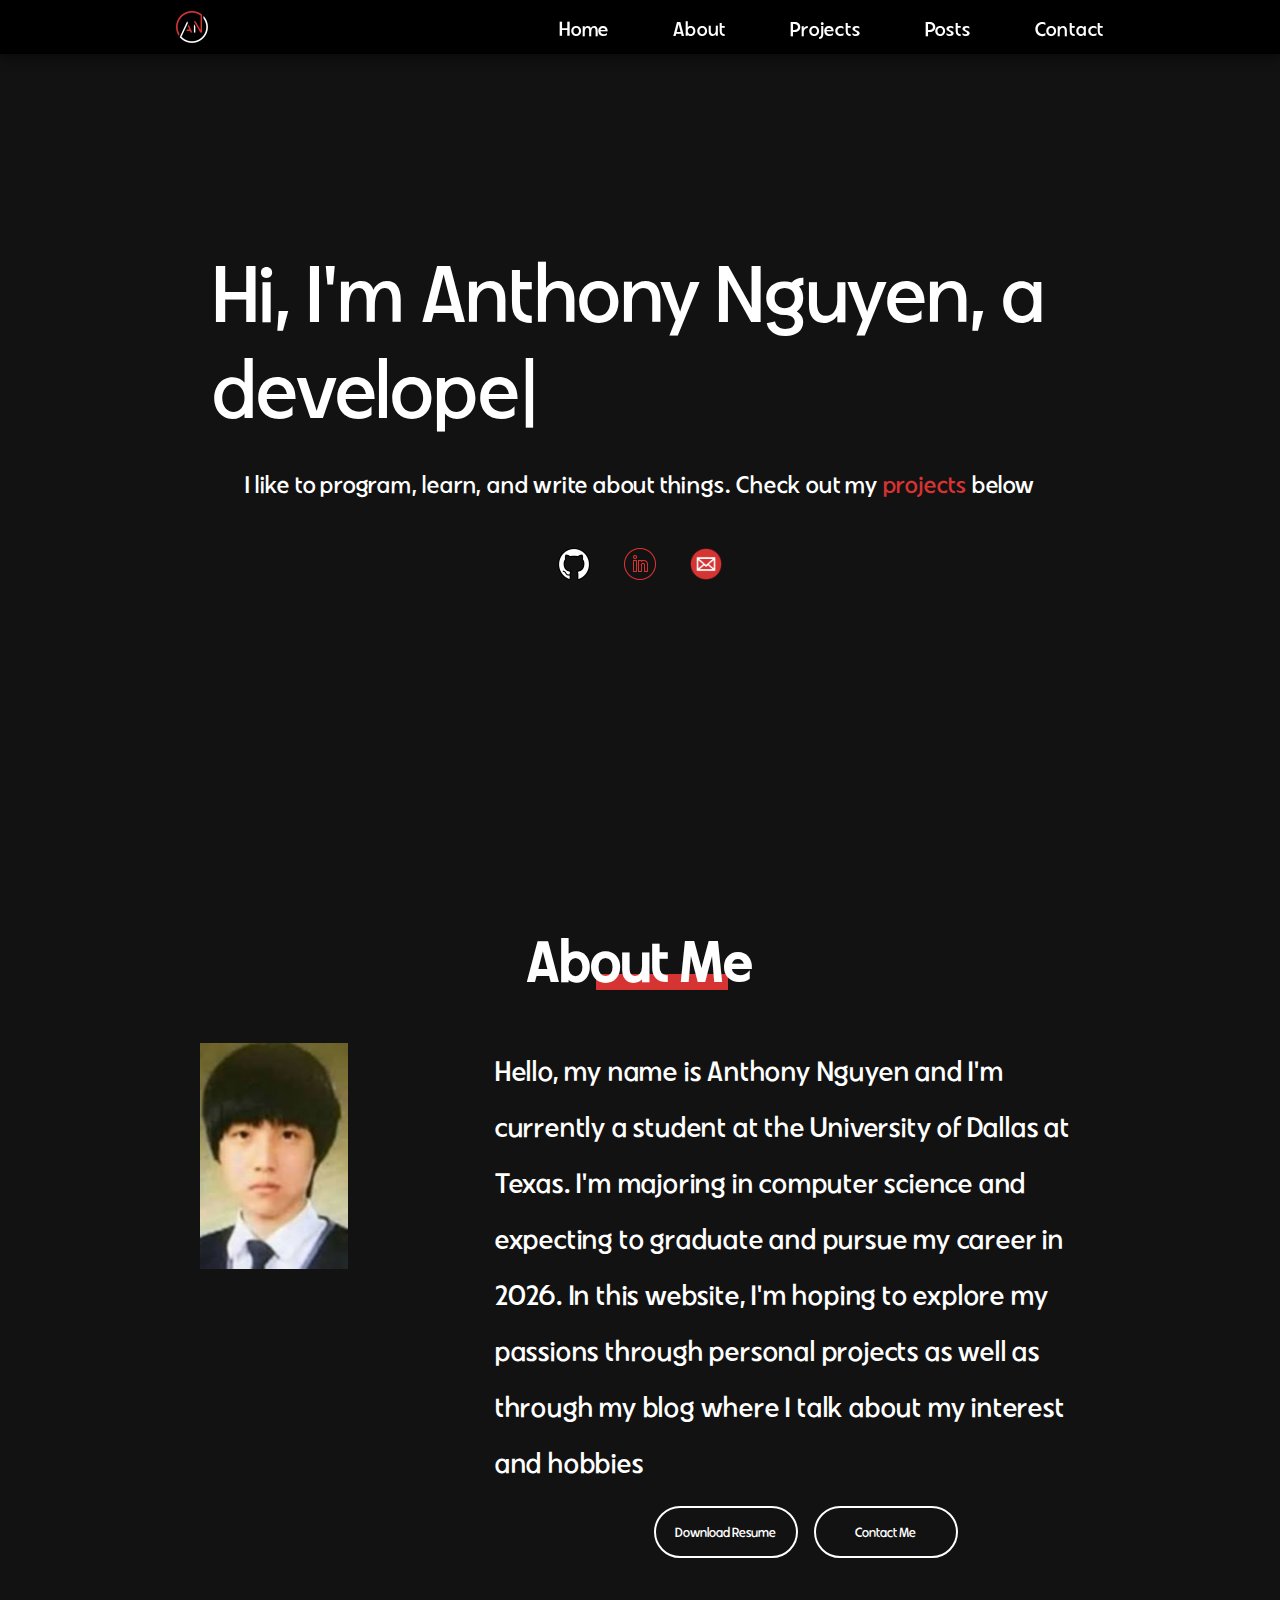
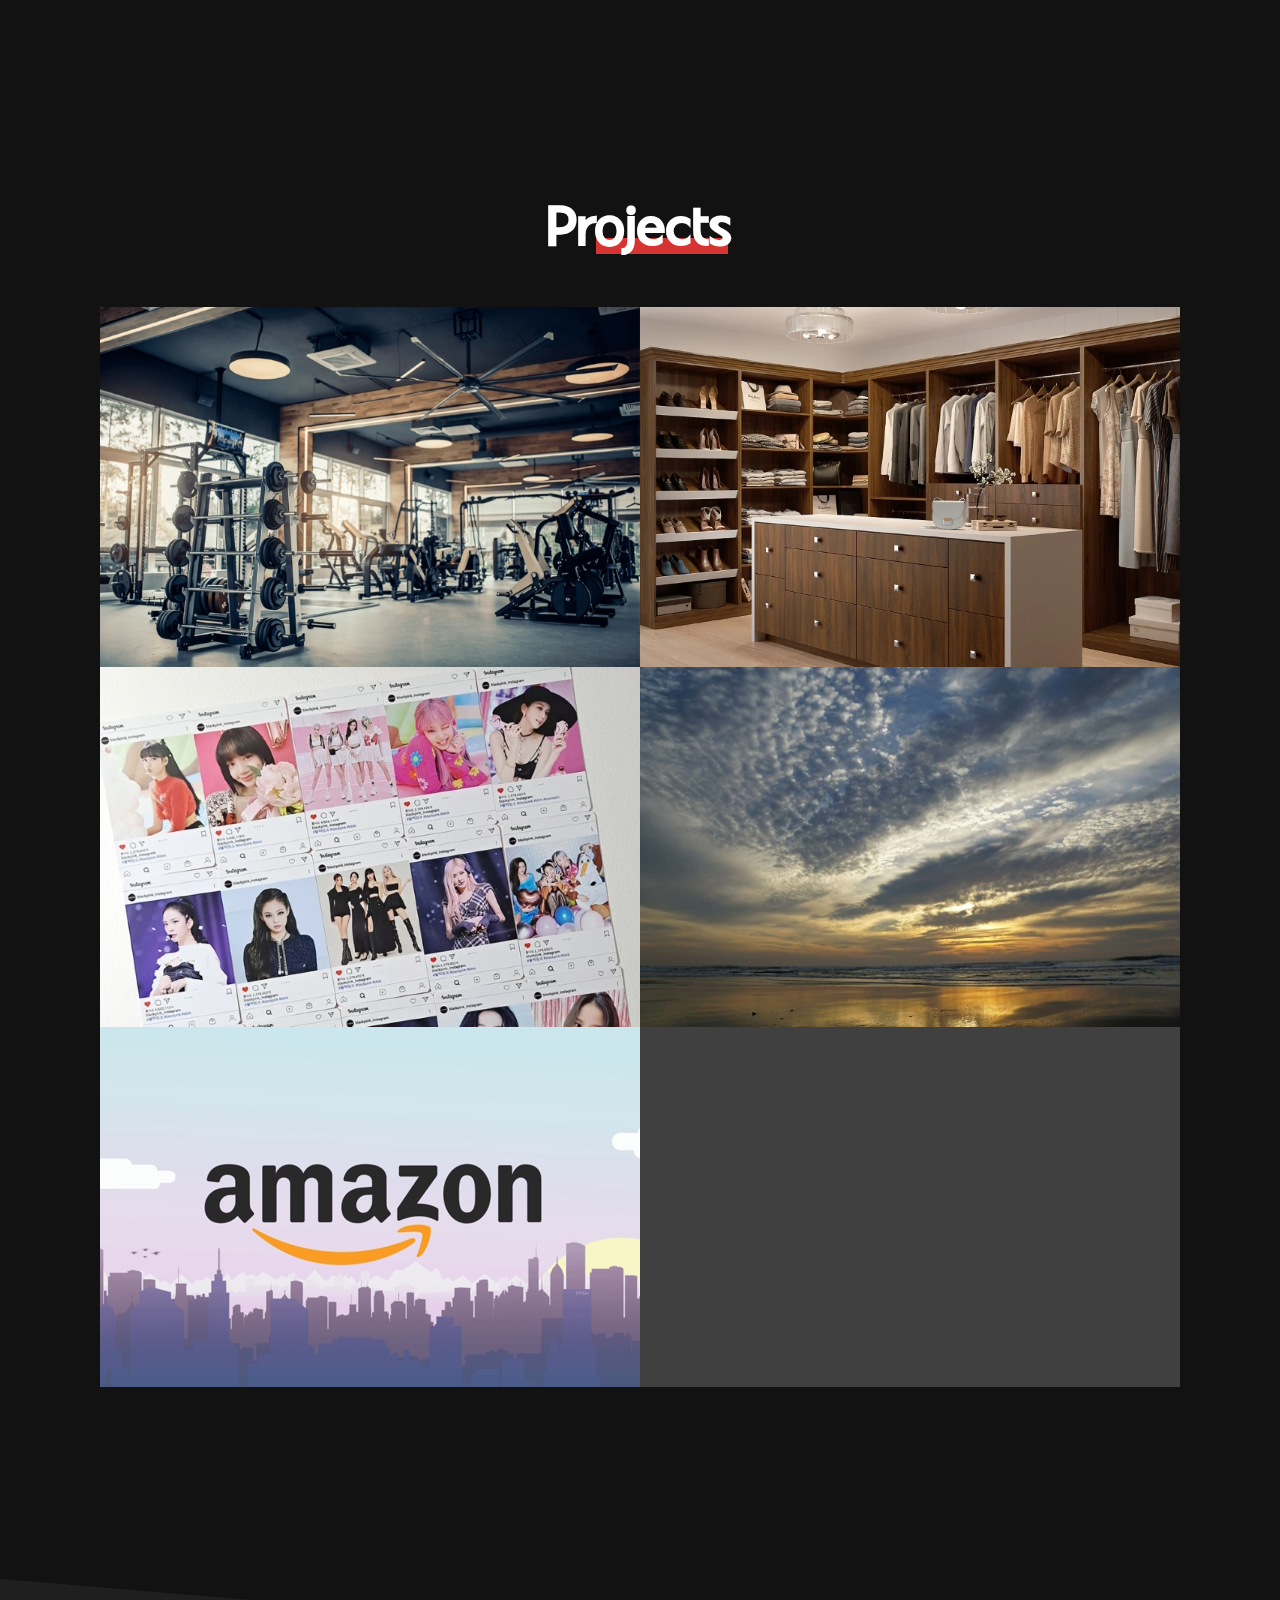
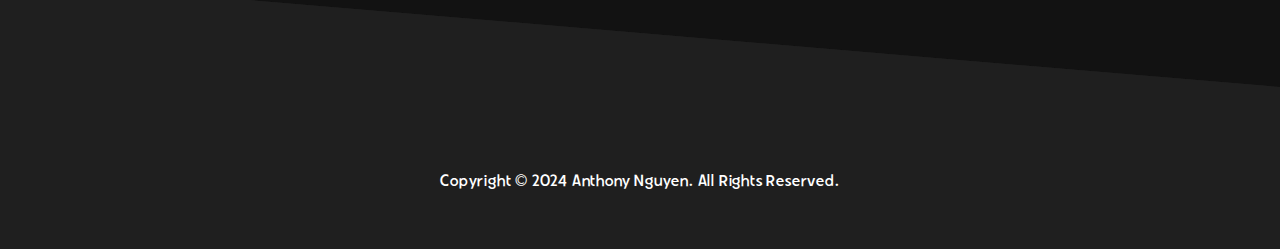
<file: index.html>
<!DOCTYPE html>
<html lang="en">
    <head>
      <title>Anthony Nguyen</title>
      <meta charset="UTF-8">
      <meta name="description" content="Anthony's personal website">
      <meta name="viewport" content="width=device-width, initial-scale=1.0">
      <link rel="stylesheet" href="css/style.css">
    </head>
    <body>
        <header>
            <nav id="desktop-nav">
              <div class="nav-logo">
                <a href="index.html" class="a-nav-icon">
                  <img src="assets/icons/logo.png">
                </a>
              </div>
              <div>
                <ul class="nav-links">
                  <li><a class="a-nav" href="index.html">Home</a></li>
                  <li><a class="a-nav" href="#about">About</a></li>
                  <li><a class="a-nav" href="#projects">Projects</a></li>
                  <li><a class="a-nav" href="posts.html">Posts</a></li>
                  <li><a class="a-nav" href="#contact">Contact</a></li>
                </ul>
              </div>
            </nav>
        </header>
        <section id="profile">
            <div> 
                <p class="profile-title">Hi, I'm Anthony Nguyen, a</p>
                <span class="js-profile-title profile-title" id="text"></span>
                <span class="cursor">|</span>
                <p class="profile-subtitle">I like to program, learn, and write about things. 
                Check out my 
                  <a class="a_posts" href="#projects">projects</a> below
                </p>
                <div class="profile-icons">
                  <img src="assets/icons/github.png" class="icon" onclick="location.href= 'https://github.com/MeeM6336'">
                  <img src="assets/icons/linkedin_red.png" class="icon" onclick="location.href= 'https://www.linkedin.com/in/anthony-nguyen-574aa3191/'">
                  <img src="assets/icons/email_red.png" class="icon" onclick="location.href= 'mailto:anthony.nguyen6336@gmail.com'">
                </div>
            </div>
        </section>
        <section id="about">
          <h1 class="project-title offset-underline">About Me</h1>
          <div class="section-container">
            <div class="about-section-pic-container">
              <img src="assets/images/about-pic.jpg">
            </div>
            <div class="about-section-details-container">
              <div class="about-section-text">
                <p>Hello, my name is Anthony Nguyen and I'm currently a student at the University of Dallas at Texas. 
                  I'm majoring in computer science and expecting to graduate and pursue my career in 2026. In this website, 
                  I'm hoping to explore my passions through personal projects as well as through my blog where I talk about my 
                  interest and hobbies</p>
              </div>
              <div class="btn-container about-section-button">
                <button class="btn btn-color-2" onclick="window.open('./assets/ResumeV3_AN.pdf')">
                Download Resume
                </button>
                <button class="btn btn-color-2" onclick="location.href='mailto:anthony.nguyen6336@gmail.com'">
                Contact Me
                </button>
            </div>
            </div>
          </div>
        </section>
        <section id="projects">
          <h1 class="project-title offset-underline">Projects</h1>
            <div class="project-grid">
              <a href="#projects" class="project-img-container">
                <img src="assets/images/project-1.jpg" class="project-img">
                <div class="project-img-overlay">
                  <p class="project-text-title">Gym Tracker</p>
                  <p class="project-text-details">A simple app that tracks gym progress, including sets, reps, weight, and exercise type.</p>
                </div>
              </a>
              <a href="#projects" class="project-img-container">
                <img src="assets/images/project-2.jpg" class="project-img">
                <div class="project-img-overlay">
                  <p class="project-text-title">Closet App</p>
                  <p class="project-text-details">An mobile app that stores the user's closet, and gives outfit ideas.</p>
                </div>
              </a>
              <a href="#projects" class="project-img-container">
                <img src="assets/images/project-3.jpg" class="project-img">
                <div class="project-img-overlay">
                  <p class="project-text-title">K-Pop PC Trading Outlet</p>
                  <p class="project-text-details">A website where users can collect, trade, sell, and buy K-Pop collectibles such as photocards and albums.</p>
                </div>
              </a>
              <a href="projects/weather-app/index.html" target="_blank" class="project-img-container">
                <img src="assets/images/project-4.jpg" class="project-img">
                <div class="project-img-overlay">
                  <p class="project-text-title">Weather App</p>
                  <p class="project-text-details">A basic weather application which displays the current, and future  weather conditions.</p>
                </div>
              </a>
              <a href="#projects" class="project-img-container">
                <img src="assets/images/project-5.jpg" class="project-img">
                <div class="project-img-overlay">
                  <p class="project-text-title">Amazon Price History</p>
                  <p class="project-text-details">Displays the price trends for a given Amazon product.</p>
                </div>
              </a>
              <a href="#projects" class="project-img-container">
                <img src="assets/images/project-6.jpg" class="project-img">
                <div class="project-img-overlay">
                  <p class="project-text-title">More to come...</p>
                </div>
              </a>
            </div>
        </section>
        <div class="footer-component">
          <p>Copyright &#169; 2024 Anthony Nguyen. All Rights Reserved.</p>
        </div>
        <script src="js/script.js"></script>
    </body>
</html>
</file>
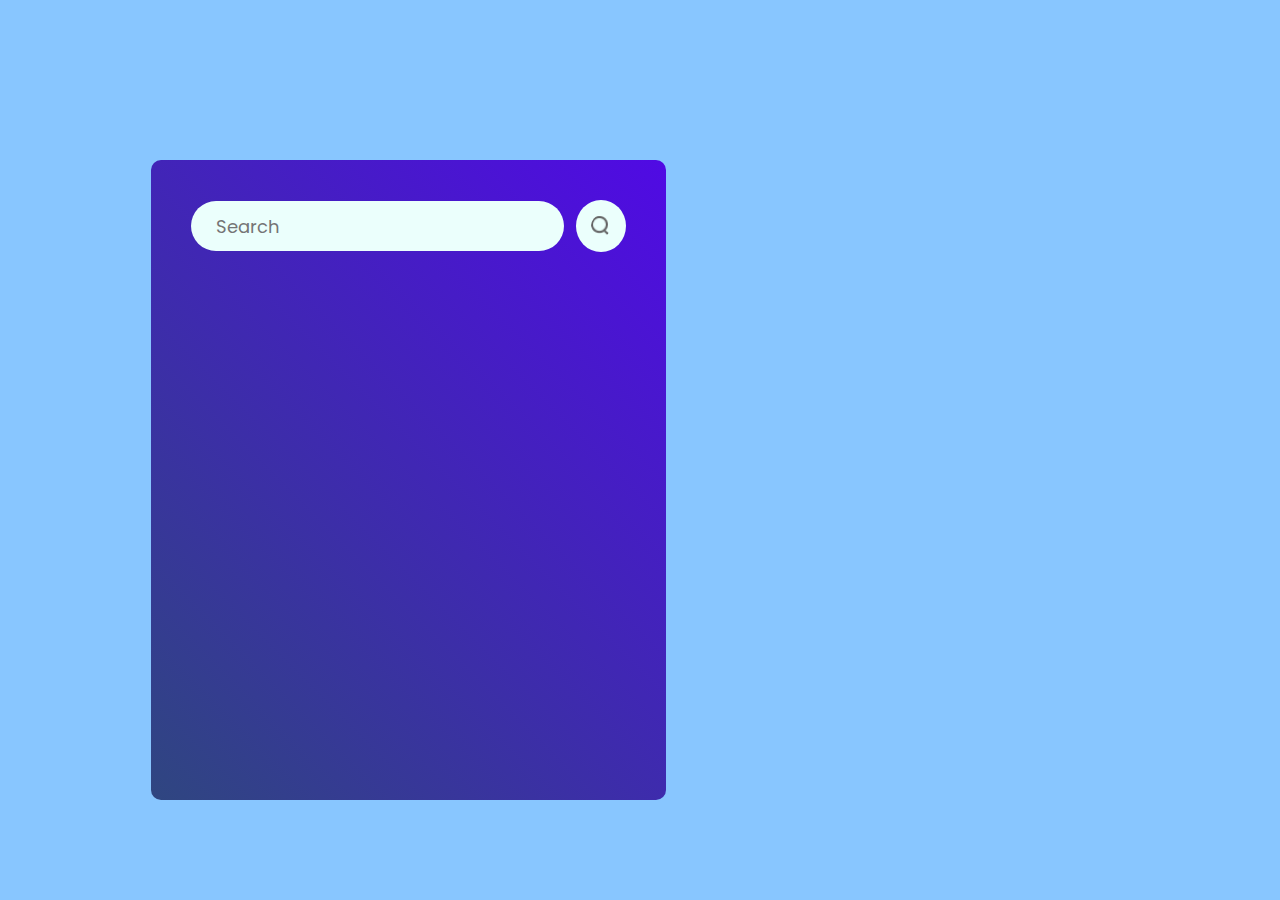
<file: projects/weather-app/index.html>
<!doctype html>
<html lang="en">
  <head>
    <meta charset="UTF-8" />
    <link rel="icon" type="image/svg+xml" href="./vite.svg" />
    <meta name="viewport" content="width=device-width, initial-scale=1.0" />
    <title>Weather App</title>
    <script type="module" crossorigin src="./assets/index-Bvx7EKPn.js"></script>
    <link rel="stylesheet" crossorigin href="./assets/index-CIe-reLU.css">
  </head>
  <body>
    <div id="root"></div>
  </body>
</html>
</file>
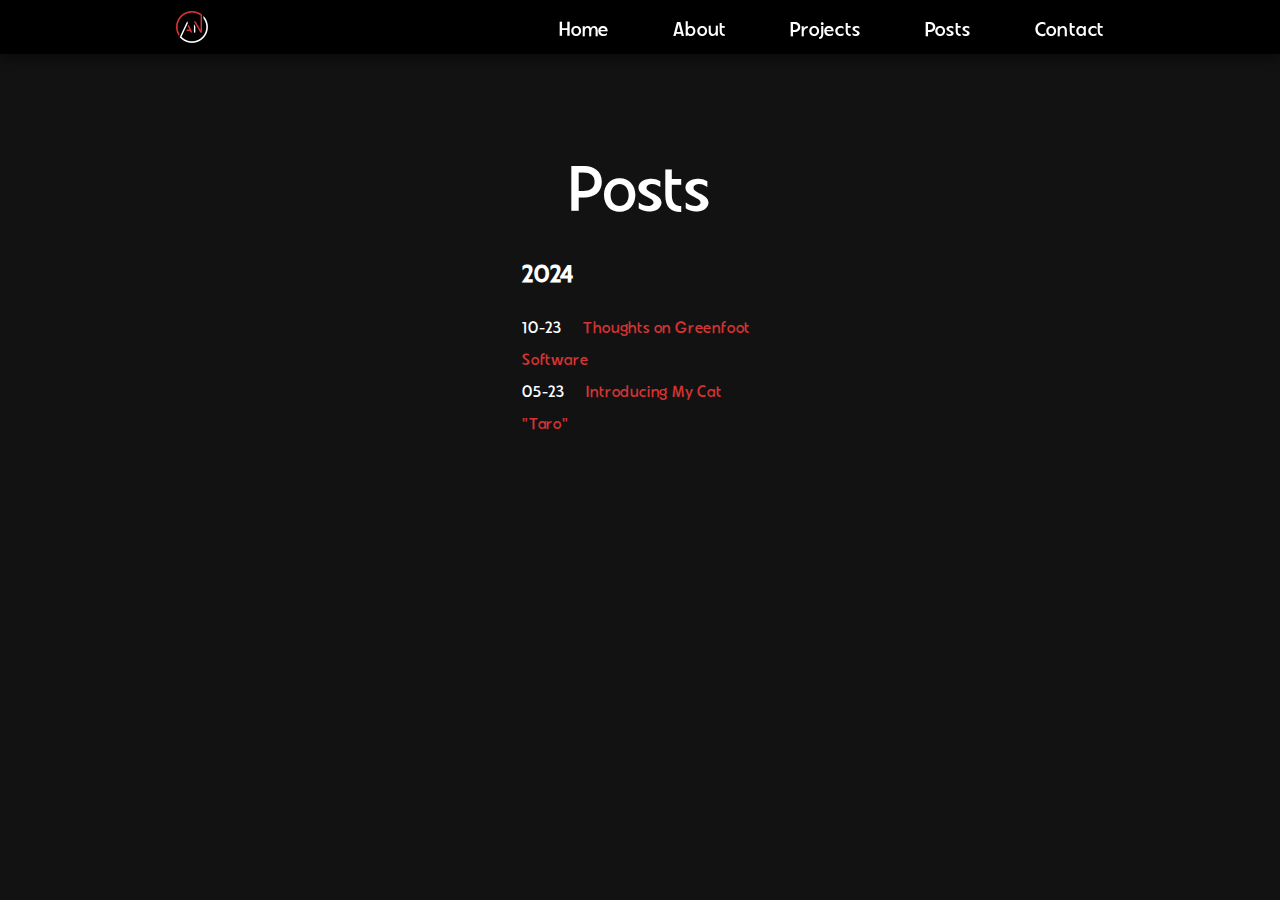
<file: posts.html>
<!DOCTYPE html>
<html lang="en">
    <head>
        <title>Posts</title>
        <meta charset="UTF-8">
        <meta name="description" content="Here I will just be posting random things that I find intruiging.">
        <meta name="viewport" content="width=device-width, initial-scale=1.0">
        <link rel="stylesheet" href="css/style.css">
    </head>
    <body>
        <script src="js/script.js"></script>
        <header>
          <nav id="desktop-nav">
            <div class="nav-logo">
              <a href="index.html" class="a-nav-icon">
                <img src="assets/icons/logo.png">
              </a>
            </div>
            <div>
              <ul class="nav-links">
                <li><a class="a-nav" href="index.html">Home</a></li>
                <li><a class="a-nav" href="#about">About</a></li>
                <li><a class="a-nav" href="#projects">Projects</a></li>
                <li><a class="a-nav" href="posts.html">Posts</a></li>
                <li><a class="a-nav" href="#contact">Contact</a></li>
              </ul>
            </div>
          </nav>
      </header>
        <section id="posts">
            <div> 
                <h1 class="posts-title">Posts</h1>
                <p class="posts-subtitle">2024</p>
                <p class="posts-p">10-23 &emsp; <a class="a_posts" href="posts2.html">Thoughts on Greenfoot Software</a></p>
                <p class="posts-p">05-23 &emsp; <a class="a_posts" href="posts1.html">Introducing My Cat "Taro"</a></p>
            </div>
        </section>
    </body>
</html>
</file>
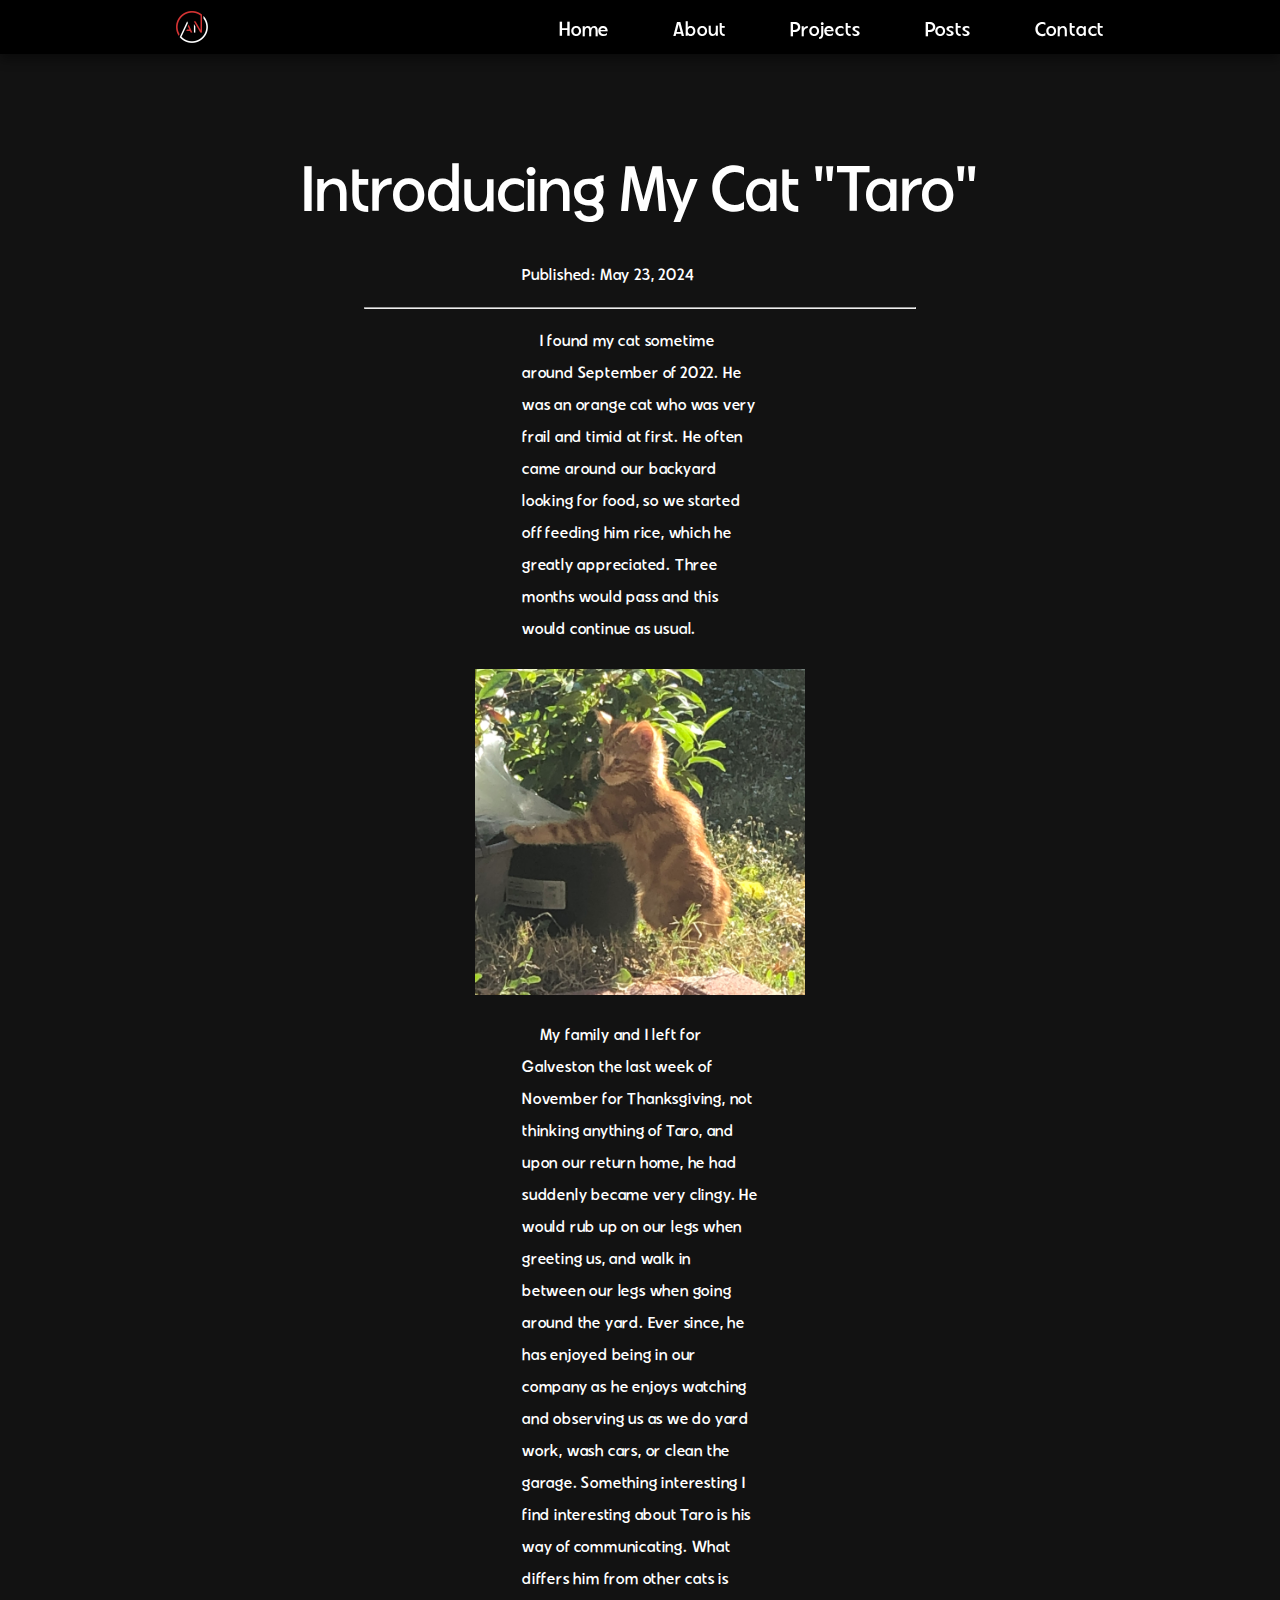
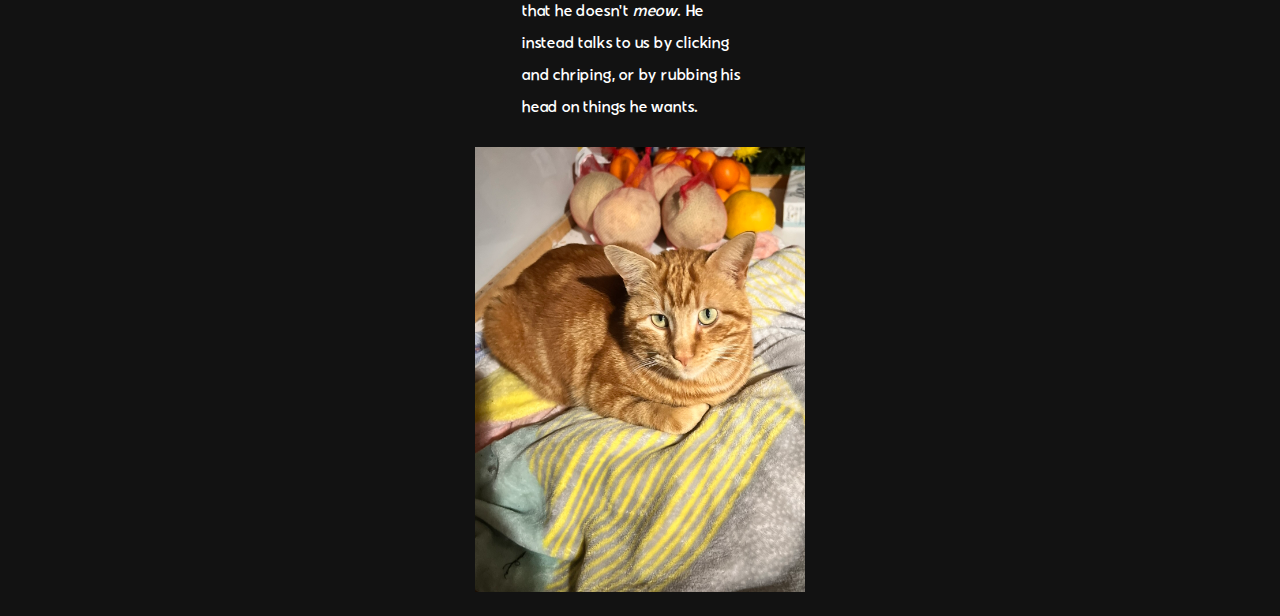
<file: posts1.html>
<!DOCTYPE html>
<html lang="en">
    <head>
        <title>Introducing My Cat "Taro"</title>
        <meta charset="UTF-8">
        <meta name="description" content="All about my cat">
        <meta name="viewport" content="width=device-width, initial-scale=1.0">
        <link rel="stylesheet" href="css/style.css">
    </head>
    <body>
        <script src="js/script.js"></script>
        <header>
          <nav id="desktop-nav">
            <div class="nav-logo">
              <a href="index.html" class="a-nav-icon">
                <img src="assets/icons/logo.png">
              </a>
            </div>
            <div>
              <ul class="nav-links">
                <li><a class="a-nav" href="index.html">Home</a></li>
                <li><a class="a-nav" href="#about">About</a></li>
                <li><a class="a-nav" href="#projects">Projects</a></li>
                <li><a class="a-nav" href="posts.html">Posts</a></li>
                <li><a class="a-nav" href="#contact">Contact</a></li>
              </ul>
            </div>
          </nav>
      </header>
        <section id="posts">
            <div> 
                <p class="posts-title">Introducing My Cat "Taro"</p>
                <p class="posts-p">Published: May 23, 2024</p><hr class="posts-hr">
                <p class="posts-p">&emsp; I found my cat sometime around September of 2022. He was an orange cat
                who was very frail and timid at first. He often came around our backyard looking for food, 
                so we started off feeding him rice, which he greatly appreciated. Three months would pass 
                and this would continue as usual. 
                </p>
                <img class="posts-img" src="assets/images/taro1.JPEG">
                <p class="posts-p">&emsp; My family and I left for Galveston the last week of November for 
                Thanksgiving, not thinking anything of Taro, and upon our return home, he had suddenly became 
                very clingy. He would rub up on our legs when greeting us, and walk in between our legs when 
                going around the yard. Ever since, he has enjoyed being in our company as he enjoys watching
                and observing us as we do yard work, wash cars, or clean the garage. Something interesting I 
                find interesting about Taro is his way of communicating. What differs him from other cats is 
                that he doesn't <i>meow</i>. He instead talks to us by clicking and chriping, or by rubbing his 
                head on things he wants. 
                </p>
                <img class="posts-img" src="assets/images/taro2.JPEG">
            </div>
    </body>
</html>
</file>
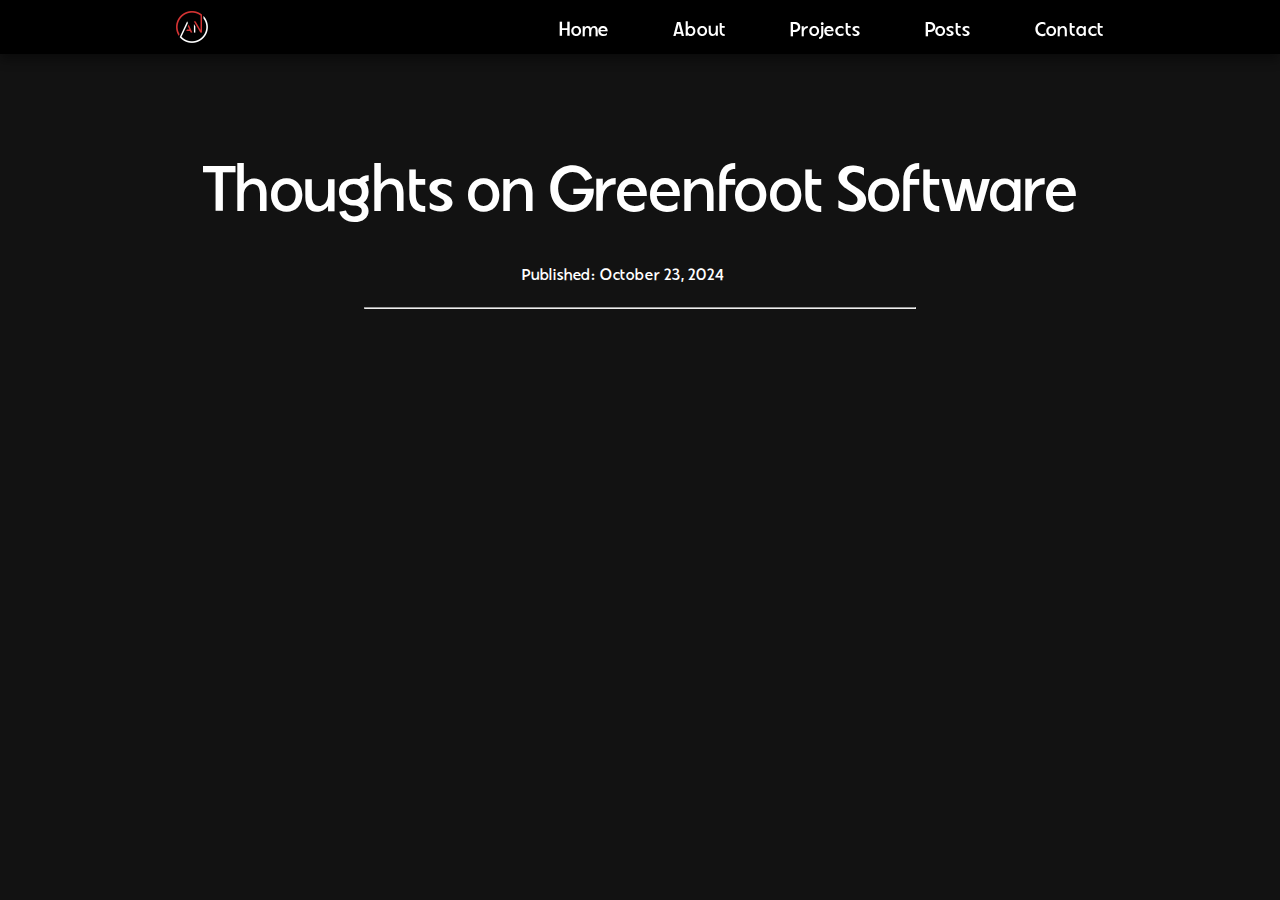
<file: posts2.html>
<!DOCTYPE html>
<html lang="en">
    <head>
        <title>Thoughts on Greenfoot Software</title>
        <meta charset="UTF-8">
        <meta name="description" content="All about my cat">
        <meta name="viewport" content="width=device-width, initial-scale=1.0">
        <link rel="stylesheet" href="css/style.css">
    </head>
    <body>
        <script src="js/script.js"></script>
        <header>
          <nav id="desktop-nav">
            <div class="nav-logo">
              <a href="index.html" class="a-nav-icon">
                <img src="assets/icons/logo.png">
              </a>
            </div>
            <div>
              <ul class="nav-links">
                <li><a class="a-nav" href="index.html">Home</a></li>
                <li><a class="a-nav" href="#about">About</a></li>
                <li><a class="a-nav" href="#projects">Projects</a></li>
                <li><a class="a-nav" href="posts.html">Posts</a></li>
                <li><a class="a-nav" href="#contact">Contact</a></li>
              </ul>
            </div>
          </nav>
      </header>
        <section id="posts">
            <div> 
                <p class="posts-title">Thoughts on Greenfoot Software</p>
                <p class="posts-p">Published: October 23, 2024</p><hr class="posts-hr">
                <p class="posts-p">&emsp;  
                </p>
                <p class="posts-p">&emsp; 
                </p>
            </div>
    </body>
</html>
</file>
<file: css/style.css>
* {
    margin: 0;
    padding: 0;
    background-color: rgb(18, 18, 18);
}

@font-face {
    font-family: "VVDS Fifties Exp Reg";
    src: url('../assets/fonts/VVDS-Fifties-Exp-Reg.otf') format('opentype');
    font-weight: normal;
    font-style: normal;
}

body {
    font-family: "VVDS Fifties Exp Reg", sans-serif;
    letter-spacing: 0.05em;
}

html {
    scroll-behavior: smooth;
}

p {
    color: rgb(255, 255, 255)
}

/* Transitions */

a, .tbn {
    transition: all 300ms ease
}

/* Desktop Nav */
#desktop-nav {
    position: fixed;
    z-index: 1000;
    width: 100%;
    height: 6%
}

/* Need to add drop shadow to bar */

nav, 
.nav-links {
    display: flex;
    background-color: black;
}

.nav-links li, .nav-links a{
    background-color: black;
}

nav {
    position: relative;
    justify-content: space-around;
    align-items: center;
    margin-right: 4rem;
    box-shadow: 0 6px 10px rgba(0, 0, 0, 0.4);
}

.nav-logo {
    height: 2rem;
}

.nav-logo img {
    background-color: rgb(0, 0, 0);
    height: 2rem;
}

.nav-links {
    gap: 4rem;
    list-style: none;
    font-size: 1.5rem;
}

.a-nav {
    font-size: 1.25rem;
    color: rgb(255, 255, 255);
    text-decoration: none;
    text-decoration-color: white;
}

.a-nav-icon {
    background-color: rgb(0, 0, 0);
}

.a-nav:hover {
    color: rgb(214, 51, 51);
    text-decoration: underline;
    text-underline-offset: 0.5rem;
    text-decoration-color: rgb(255, 255, 255);
}



/* Sections */
section {
    padding-top: 6vh;
    height: 96vh;
    margin: 0 10vh;
    box-sizing: border-box;
    min-height: fit-content;
}

.section-container {
    display: flex;
}

.section-title {
    color: white;
    font-size: 4rem;
    text-align: left;
    font-weight: 400;
    margin-top: 10rem;
}

.offset-underline {
    position: relative;
    z-index: 1;
}

.offset-underline::before {
    content: "";
    position: absolute;
    bottom: 5px;  /* Distance below the text */
    left: 46%;     /* Start halfway across the heading */
    width: 12%;    /* Length of the underline (50% of the heading width) */
    height: 16px;   /* Thickness of the underline */
    background-color: rgb(214, 51, 51);  /* Color of the underline */
    z-index: -1;
}

/* Profile */
#profile {
    display: flex;
    justify-content: center;
    gap: 5rem;
    height: 90vh;
}

.profile-title {
    color: white;
    font-size: 5rem;
    text-align: left;
    font-weight: 400;
    margin-top: 12rem;
}

.profile-subtitle {
    font-size: 1.5rem;
    text-align: center;
    margin: 2rem;
}

.profile-icons {
    display: flex;
    justify-content: center;
}

.profile-icons img{
    padding: 2%;
}

.cursor {
    display: inline-block;
    color: white;
    font-size: 5rem;
    animation: blink 1s infinite step-start;
}

@keyframes blink {
    50% {
        opacity: 0;
    }
}

/* About */
#about {
    margin-top: 4rem;
}

.about-section-pic-container {
    margin-left: 10%;
}

.about-section-pic-container img {
    width: 100%;
    height: auto;
}

.about-section-details-container {
    display: flex;
    flex-direction: column;
    margin-right: 10%;
}

.about-section-text {
    padding-left: 20%;
    padding-bottom: 2%;
}

.about-section-text p {
    font-size: 1.75rem;
    line-height: 2;
}

.about-section-button {
    padding-left: 25%;
}

/* Icons */
.icon {
    cursor: pointer;
    height: 2rem;
}

/* Buttons */
.btn-container {
    display: flex;
    justify-content: center;
    gap: 1rem;
}

.btn {
    font-family: "VVDS Fifties Exp Reg", sans-serif;
    color: white;
    font-weight: 500;
    transition: all 300ms ease;
    padding: 1rem;
    width: 9rem;
    border-radius: 2rem;
}
  
.btn-color-1, .btn-color-2 {
    border: rgb(255, 255, 255) 0.15rem solid;
}
  
.btn-color-1, .btn-color-2:hover {
    background: rgb(214, 51, 51);
    color: white;
    cursor: pointer;
}
  
.btn-container {
    gap: 1rem;
}

/* Projects Section */
#projects {
    position: relative;
    margin-bottom: 12rem;
}

.project-grid {
    display: flex;
    justify-content: center;
    flex-wrap: wrap;
    
}

.project-grid a {
    display: block;
}

.project-img-container {
    position: relative; /* Positioning for the overlay */
    overflow: hidden; /* Hide overflow of the image */
}

.project-img-container img {
    display: block;
    width: 100%;
    transition: opacity 0.3s ease;
}

.project-img-overlay {
    position: absolute; /* Position overlay over the image */
    top: 0;
    left: 0;
    width: 100%;
    height: 100%;
    background-color: rgba(0, 0, 0, 0.5);
    opacity: 0;
    display: flex;
    flex-direction: column;
    justify-content: center;
    transition: opacity 0.3s ease;
}

.project-title {
    color: white;
    font-size: 3.5rem;
    text-align: center;
    margin-bottom: 3rem;
}

.project-text-title {
    color: rgb(255, 255, 255);
    background-color: rgba(255, 255, 255, 0);
    font-size: 1.5rem;
    text-align: center;
}

.project-text-details {
    color: rgb(255, 255, 255);
    background-color: rgba(255, 255, 255, 0);
    font-size: 1rem;
    text-align: left;
    margin-left: 7%;
    margin-right: 7%;
    margin-top: 2%;
}

.project-img-container:hover .project-img-container img {
    opacity: 0.5;
}

.project-img-container:hover .project-img-overlay {
    opacity: 1;
}

/* Footer Section */

.footer-component {
    background-color: rgb(31, 31, 31);
    height: 30vh;
    clip-path: polygon(0 0, 100% 40%, 100% 100%, 0% 100%);
}
  
.footer-component p, .footer-component h1 {
    background-color: rgb(31, 31, 31);
    color: white;
    text-align: center;
    padding-top: 12rem;
    
}

/* Posts Section */

.posts-title {
    color: white;
    font-weight: 500;
    text-align: center;
    font-size: 4rem;
    margin-top: 6rem;
    margin-bottom: 2rem;
}

.posts-subtitle {
    font-weight: 700;
    font-size: 1.5rem;
    margin-left: 27rem;
    margin-bottom: 1.5rem;
}

.a_posts {
    color: rgb(214, 51, 51);
    text-decoration: none;
    text-decoration-color: white;
}

.a_posts:hover {
    color: rgb(240, 132, 132);
}

.posts-p {
    margin-left: 27rem;
    margin-right: 27rem;
    line-height: 2rem;
}

.posts-hr {
    width: 50%;
    margin: 1rem auto;
}

.posts-img {
    width: 30%;
    padding: 1.5rem;
    margin-left: auto;
    margin-right: auto;
    display: block;   
}
</file>
<file: projects/weather-app/assets/index-CIe-reLU.css>
@import"https://fonts.googleapis.com/css2?family=Poppins:ital,wght@0,100;0,200;0,300;0,400;0,500;0,600;0,700;0,800;0,900;1,100;1,200;1,300;1,400;1,500;1,600;1,700;1,800;1,900&display=swap";*{margin:0;padding:0;box-sizing:border-box;font-family:Poppins,sans-serif}.app{min-height:100vh;display:flex;background:#88c6ff;gap:1rem;justify-content:center;padding-top:10rem}.secondary-info{display:flex;flex-direction:column;gap:1rem;height:40rem;overflow:hidden}.grid-info{display:grid;gap:1rem;width:28rem;grid-template-columns:repeat(2,1fr);grid-template-rows:repeat(2,1fr)}.MainWeather{place-self:center;padding:40px;border-radius:10px;background-image:linear-gradient(45deg,#2f4680,#500ae4);display:flex;flex-direction:column;align-items:center;height:40rem;gap:.5rem}.search-bar{display:flex;align-items:center;gap:12px}.search-bar input{height:50px;border:none;outline:none;border-radius:40px;padding-left:25px;color:#626262;background:#ebfffc;font-size:18px}.search-bar img{width:50px;padding:15px;border-radius:50%;cursor:pointer;background:#ebfffc}.weather-icon{width:150px;margin:30px 0}.temperature{color:#fff;font-size:5rem;line-height:1}.temperature-sub{color:#818181;font-size:.75rem}.location{color:#fff;font-size:40px}.weather-data{width:100%;margin-top:40px;color:#fff;display:flex;justify-content:space-between}.weather-data .col{display:flex;align-items:flex-start;gap:12px;font-size:22px}.weather-data .col span{display:block;font-size:16px}.weather-data .col img{width:1rem;margin-top:10px}.FiveDayWeather{place-self:center;width:28rem;padding:.5rem;border-radius:10px;background-image:linear-gradient(45deg,#2f4680,#500ae4);display:flex;flex-direction:row;align-items:center;justify-content:center;gap:.75rem}.day-info{display:flex;flex-direction:column;align-items:center}.day-info-weekday{color:#fff;font-weight:700}.day-info p{color:#fff}.day-weather-icon{width:4.5rem}.Moon{padding:.75rem;width:13.5rem;border-radius:10px;background-image:linear-gradient(45deg,#2f4680,#500ae4);display:flex;flex-direction:row;justify-content:space-between}.moon-details{color:#fff;font-size:.75rem}.moon-title{font-size:1.25rem;color:#fff}.moon-img{width:3rem;height:3rem}.Rain{width:13.5rem;padding:.75rem;border-radius:10px;background-image:linear-gradient(45deg,#2f4680,#500ae4);display:flex;flex-direction:row;justify-content:space-between}.rain-title{font-size:1.25rem;color:#fff}.rain-details{font-size:.75rem;color:#fff}.rain-img{width:3rem;height:3rem}.Summary{width:28rem;padding:1rem;border-radius:10px;background-image:linear-gradient(45deg,#2f4680,#500ae4);display:flex;flex-direction:row;justify-content:space-between;gap:40px;height:20rem;overflow-y:auto}.Summary p{color:#fff;font-size:.7rem;line-height:1.33rem}.summary-title{font-size:1.5rem;color:#fff}.Wind{width:13.5rem;padding:.75rem;border-radius:10px;background-image:linear-gradient(45deg,#2f4680,#500ae4);display:flex;flex-direction:row;justify-content:space-between}.wind-title{font-size:1.25rem;color:#fff}.wind-details{font-size:.75rem;color:#fff}.wind-img{width:3rem;height:3rem}.Sun{width:13.5rem;padding:.75rem;border-radius:10px;background-image:linear-gradient(45deg,#2f4680,#500ae4);display:flex;flex-direction:row;justify-content:space-between}.sun-title{font-size:1.25rem;color:#fff}.sun-details{font-size:.75rem;color:#fff}.sun-img{width:3rem;height:3rem}
</file>
